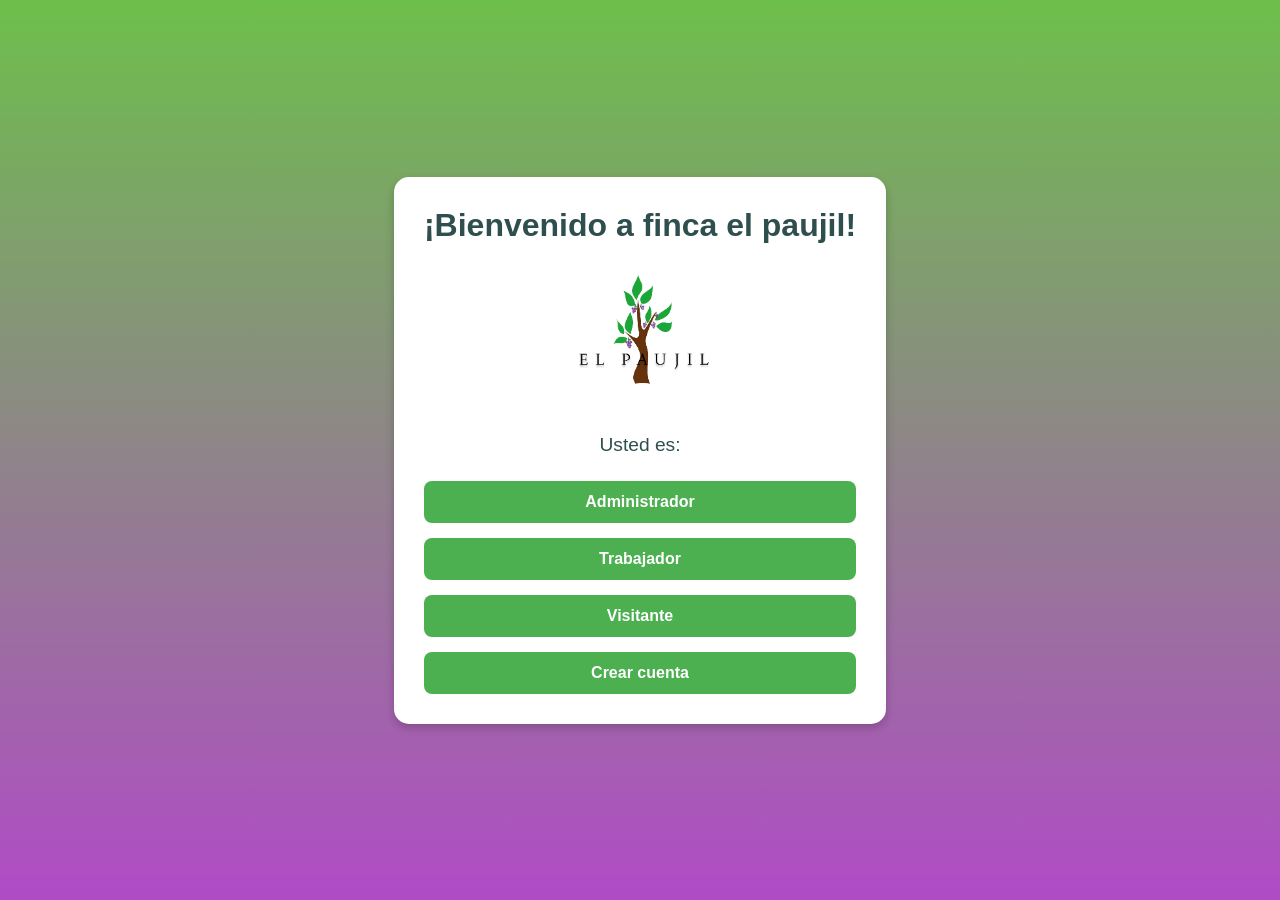
<file: index.html>
<!DOCTYPE html>
<html lang="en">
<head>
    <meta charset="UTF-8">
    <meta name="viewport" content="width=device-width, initial-scale=1.0">
    <link rel="stylesheet" href="styles.css">
    <title>Document</title>
</head>
<body>
    <header>
        <div class="Pagina_inicio">
            <h1 class="Pagina_inicio__bienvenida">
                ¡Bienvenido a finca el paujil!
            </h1>
            <img src="IMG/Group 2 (1).png" alt="imagen" class="Pagina_inicio__logo">
            <div class="Pagina_inicio__ingreso">
               <span class="Pagina_inicio__texto">Usted es:</span>
                <button class="Pagina_inicio__boton">
                    <a class="Pagina_inicio__enlace" href="#">Administrador</a >
                </button>
                <button class="Pagina_inicio__boton">
                    <a class="Pagina_inicio__enlace" href="#">Trabajador</a>
                </button>
                <button class="Pagina_inicio__boton">
                    <a class="Pagina_inicio__enlace" href="#">Visitante</a >
                </button>
                <button class="Pagina_inicio__boton ">
                    <a class="Pagina_inicio__enlace" href="#">Crear cuenta</a>
                </button> 
            </div>
            
        </div>
        
    </header>
</body>
</html>
</file>
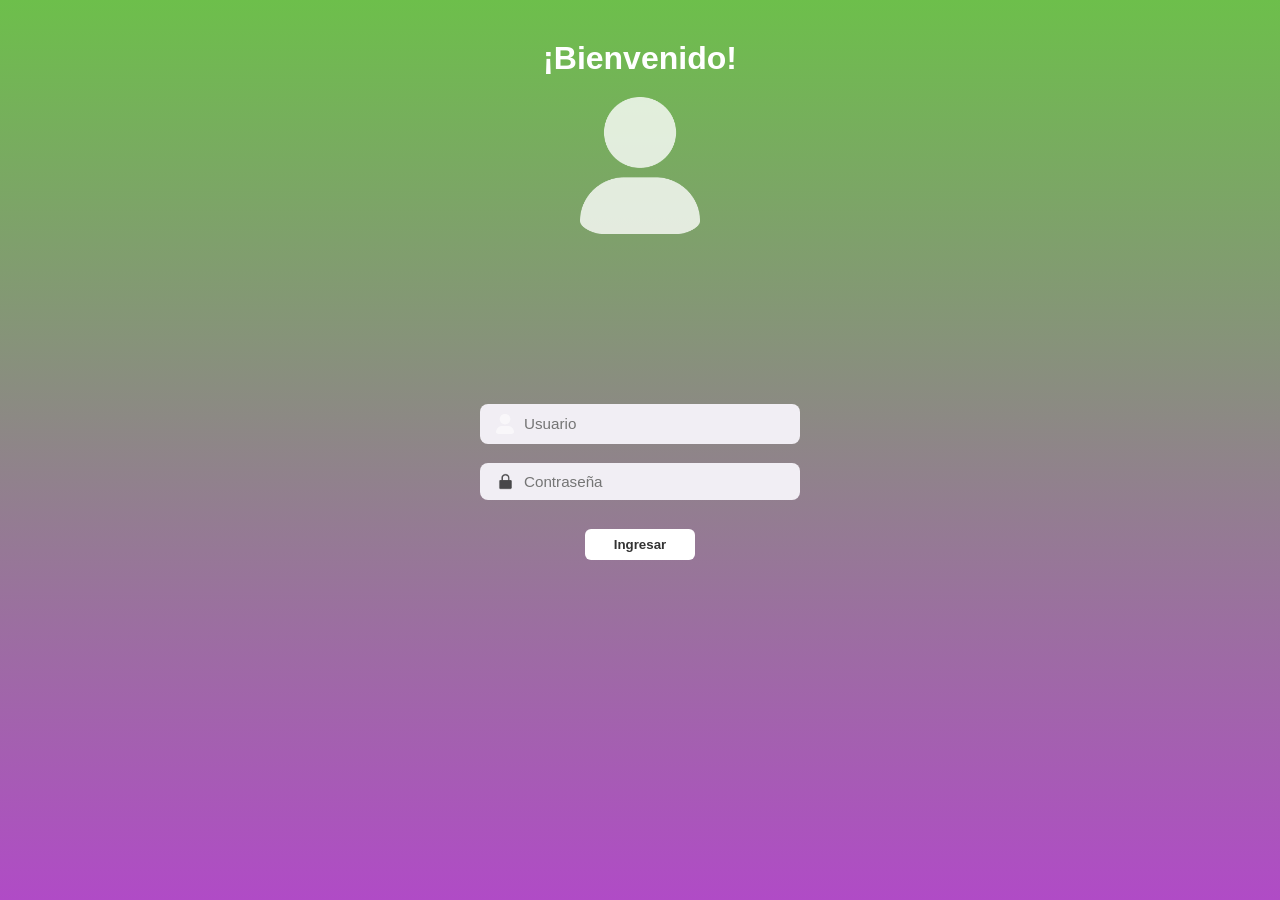
<file: Pagina_login/index.html>
<!DOCTYPE html>
<html lang="en">
<head>
    <meta charset="UTF-8">
    <meta name="viewport" content="width=device-width, initial-scale=1.0">
    <link rel="stylesheet" href="styles.css">
    <title>Document</title>
</head>
<body>

<header>
    <h1 class="Pagina_login__bienvenida">
        ¡Bienvenido!
    </h1>

    <div class="header_img">
        <img src="IMG/User.png" alt="Usuario" class="avatar">
    </div>
</header>

<main>
  <div class="Pagina_login__main">

    <div class="main_campo">
      <img src="IMG/User.png" class="main_campo__icono">
      <input type="text" id="usuario" placeholder="Usuario">
    </div>

    <div class="main_campo">
      <img src="IMG/Password.png" class="main_campo__icono">
      <input type="password" id="contraseña" placeholder="Contraseña">
    </div>

    <button class="footer_boton">
      <a class="footer_boton__enlace" href="#">Ingresar</a>
    </button>

  </div>
</main>

    
</body>
</html>
</file>
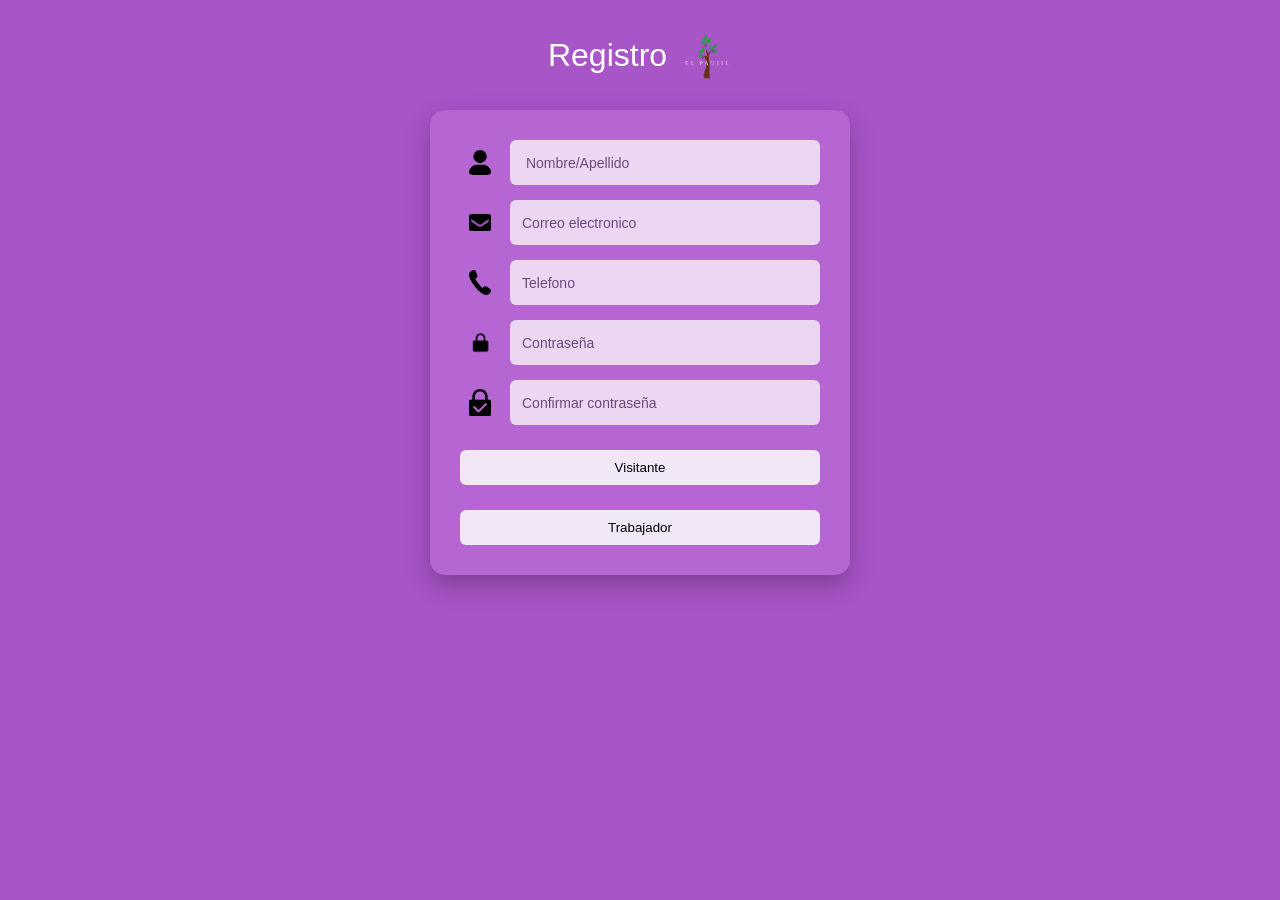
<file: Pagina_registro/index.html>
<!DOCTYPE html>
<html lang="en">
<head>
    <meta charset="UTF-8">
    <meta name="viewport" content="width=device-width, initial-scale=1.0">
    <link rel="stylesheet" href="styles.css">
    <title>Document</title>
</head>
<body>
    <header>
        <div class="Pagina_registro">
            <h1 class="Pagina_registro__bienvenida">
                Registro
            </h1>
            <img src="IMG/logo_paujil.png" alt="logo">
        </div>
    </header>

    <main>
        <div class="Pagina_registro__main">
            <img src="IMG/User_black.png" alt="#" class="main_img">
            <input type="text" placeholder=" Nombre/Apellido" class="main_campo">

            <img src="IMG/email.png" alt="#" class="main_img">
            <input type="email" placeholder="Correo electronico" class="main_campo">

            <img src="IMG/telephone.png" alt="#" class="main_img">
            <input type="text" placeholder="Telefono" class="main_campo">

            <img src="IMG/Password.png" alt="#" class="main_img">
            <input type="password" placeholder="Contraseña" class="main_campo">

            <img src="IMG/Password_confirmed.png" alt="#" class="main_img">
            <input type="password" placeholder="Confirmar contraseña" class="main_campo">

            <button class="main_boton">
                <a class="main_boton__enlace" href="#">Visitante</a>
            </button>

            <button class="main_boton">
                <a class="main_boton__enlace" href="#">Trabajador</a>
            </button>
        </div>
    </main>
</body>
</html>
</file>
<file: styles.css>
*{
    margin: 0;
    padding: 0;
    box-sizing: border-box;
}

:root {
    --color_fondo: #6dbf4b; /* verde suave */
    --color-morado: #b04bc6;
    --color_principal: #2F4F4F; /* verde oscuro elegante */
    --color_secundario: #ffffff; /* blanco */
    --color_boton: #4CAF50; /* verde vibrante */
    --color_boton_hover: #45a049;
    --fuente_principal: 'Segoe UI', Tahoma, Geneva, Verdana, sans-serif;
}

body {
    font-family: var(--fuente_principal);
    background: linear-gradient(
    to bottom,
    var(--color_fondo),
    var(--color-morado)
  );
    display: flex;
    justify-content: center;
    align-items: center;
    height: 100vh;
}

.Pagina_inicio {
    display: flex;
    flex-direction: column;
    align-items: center;
    text-align: center;
    background: var(--color_secundario);
    padding: 30px;
    border-radius: 15px;
    box-shadow: 0px 4px 10px rgba(0,0,0,0.2);
    max-width: 600px;
}

.Pagina_inicio__bienvenida {
    color: var(--color_principal);
    font-size: 2rem;
    margin-bottom: 20px;
}

.Pagina_inicio__logo {
    width: 150px;
    height: 150px;
    margin-bottom: 20px;
}

.Pagina_inicio__ingreso {
    display: flex;
    flex-direction: column;
    gap: 15px;
    width: 100%;
}

.Pagina_inicio__texto {
    font-size: 1.2rem;
    color: var(--color_principal);
    margin-bottom: 10px;
}

.Pagina_inicio__boton {
    background-color: var(--color_boton);
    border: none;
    padding: 12px;
    border-radius: 8px;
    cursor: pointer;
    transition: background-color 0.3s ease;
}

.Pagina_inicio__boton .Pagina_inicio__enlace{
    text-decoration: none;
    color: var(--color_secundario);
    font-weight: bold;
    font-size: 1rem;
}

.Pagina_inicio__boton:hover {
    background-color: var(--color_boton_hover);
}
</file>
<file: Pagina_login/styles.css>
*{
    margin: 0;
    padding: 0;
    box-sizing: border-box;
}

:root {
  --color-verde: #6dbf4b;
  --color-morado: #b04bc6;
  --color-blanco: #ffffff;
  --color-gris-input: #f1eef4;
  --color-texto-input: #333333;
  --radio: 8px;
  --fuente: 'Segoe UI', sans-serif;
}

* {
  margin: 0;
  padding: 0;
  box-sizing: border-box;
}

body {
  height: 100vh;
  font-family: var(--fuente);
}

/* Encabezado */
header {
  position: absolute;
  top: 40px;
  width: 100%;
  text-align: center;
  color: var(--color-blanco);
}

.Pagina_login__bienvenida {
  font-size: 2rem;
  font-weight: bold;
}

/* Fondo principal */
main {
  height: 100%;
  background: linear-gradient(
    to bottom,
    var(--color-verde),
    var(--color-morado)
  );
  display: flex;
  align-items: center;
  justify-content: center;
}

/* Contenedor del login */
.Pagina_login__main {
  display: flex;
  flex-direction: column;
  align-items: center;
  gap: 1.2rem;
  margin-top: 4rem;
}

/* Avatar */
.header_img .avatar {
  width: 120px;
  margin: 20px;
}

/* Campos de texto */
.main_campo {
  display: flex;
  align-items: center;
  width: 320px;
  background: var(--color-gris-input);
  padding: 0.6rem 1rem;
  border-radius: var(--radio);
}

.main_campo__icono {
  width: 18px;
  margin-right: 10px;
  opacity: 0.7;
}

.main_campo input {
  border: none;
  outline: none;
  background: transparent;
  width: 100%;
  font-size: 0.95rem;
  color: var(--color-texto-input);
}

/* Botón */
.footer_boton {
  margin-top: 10px;
  border: none;
  background: var(--color-blanco);
  padding: 0.5rem 1.8rem;
  border-radius: 6px;
  cursor: pointer;
}

.footer_boton__enlace {
  text-decoration: none;
  color: var(--color-texto-input);
  font-weight: 600;
}
</file>
<file: Pagina_registro/styles.css>
/* RESET */
* {
    margin: 0;
    padding: 0;
    box-sizing: border-box;
    font-family: Arial, sans-serif;
}

/* VARIABLES GLOBALES */
:root {
    --color-fondo: #a855c7;
    --color-card: #b566d3;
    --color-input: #ecd7f3;
    --color-boton: #f2e7f7;
    --color-boton-hover: #e0c7ec;
    --color-texto: #ffffff;
    --color-placeholder: #6b4b7a;
    --sombra-card: 0px 10px 25px rgba(0,0,0,0.25);
    --radio: 6px;
}


/* FONDO GENERAL */
body {
    min-height: 100vh;
    background: var(--color-fondo);
    display: flex;
    flex-direction: column;
    align-items: center;
}

/* HEADER */
header {
    width: 100%;
    padding: 30px 0;
}

.Pagina_registro {
    display: flex;
    justify-content: center;
    align-items: center;
    gap: 15px;
}

.Pagina_registro__bienvenida {
    color: var(--color-texto);
    font-size: 32px;
    font-weight: 500;
}

.Pagina_registro img {
    height: 50px;
}

/* MAIN */
main {
    width: 100%;
    display: flex;
    justify-content: center;
}

/* TARJETA */
.Pagina_registro__main {
    background: var(--color-card);
    width: 420px;
    padding: 30px;
    border-radius: 15px;
    box-shadow: var(--sombra-card);
    display: grid;
    grid-template-columns: 40px 1fr;
    row-gap: 15px;
    column-gap: 10px;
}

/* ICONOS */
.main_img {
    width: 22px;
    align-self: center;
    justify-self: center;
}

/* INPUTS */
.main_campo {
    height: 45px;
    border: none;
    border-radius: var(--radio);
    padding: 0 12px;
    background: var(--color-input);
    font-size: 14px;
    outline: none;
}

.main_campo::placeholder {
    color: var(--color-placeholder);
}

/* BOTONES */
.main_boton {
    grid-column: span 2;
    border: none;
    background: none;
    margin-top: 10px;
}

.main_boton__enlace {
    display: block;
    text-align: center;
    padding: 10px 0;
    background: var(--color-boton);
    border-radius: var(--radio);
    text-decoration: none;
    color: #000;
    font-weight: 500;
    transition: background 0.3s ease;
}

.main_boton__enlace:hover {
    background: var(--color-boton-hover);
}
</file>
